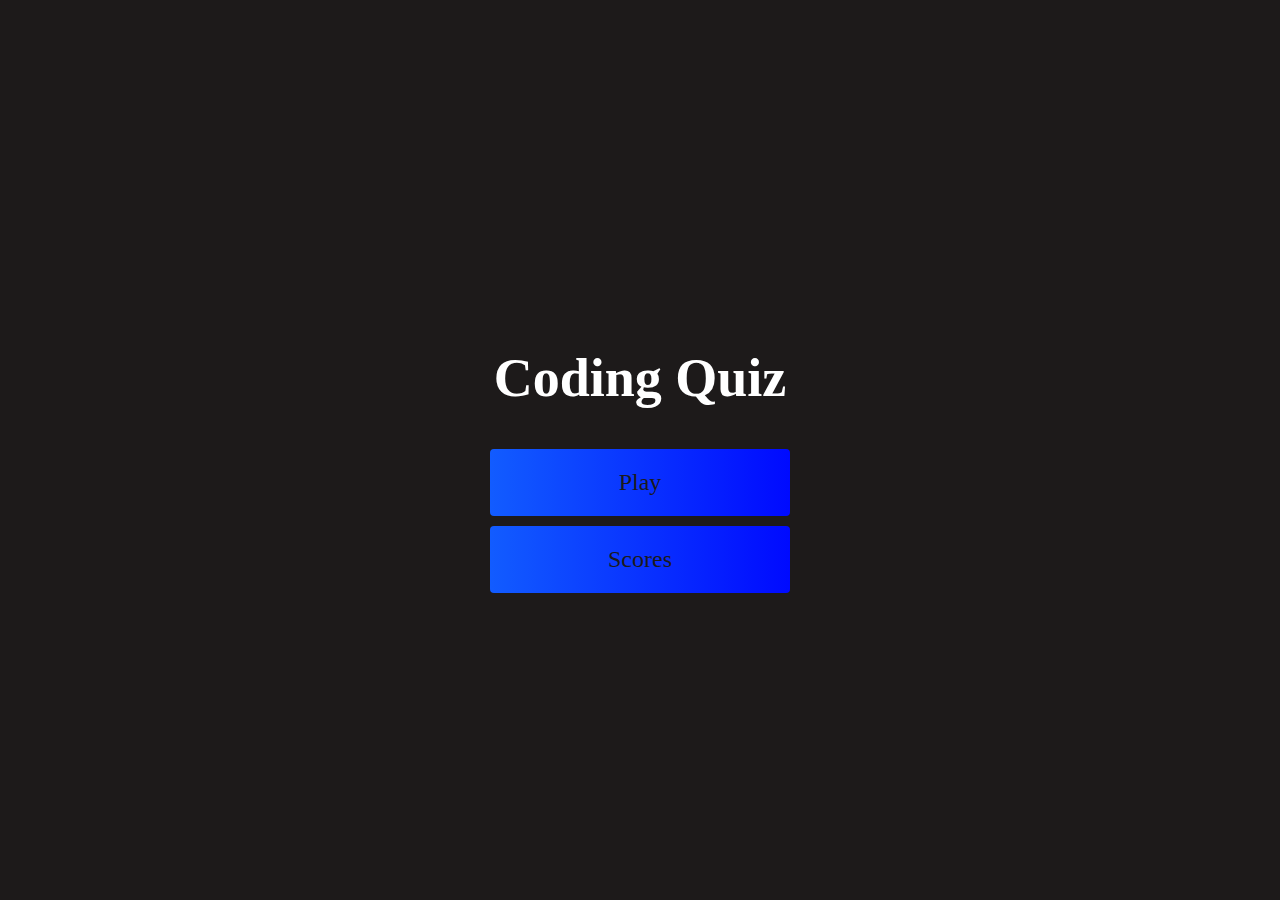
<file: index.html>
<!DOCTYPE html>
 <html lang="en">
 <head>
     <meta charset="UTF-8">
     <meta name="viewport" content="width=device-width, initial-scale=1.0">
     <title>Document</title>
     <link rel="stylesheet" href="assets/style.css">
 </head>
 <body>
     <div class="container">
         <div id="home" class="home flex-column flex-center">
             <h1>Coding Quiz</h1>
             <a href="quiz.html" class="btn">Play</a>
             <a href="score.html" id="highscore-btn" class="btn">Scores</a>
         </div>
     </div>
     <!-- <script src="assets/script.js"></script> -->
 </body>
 </html>
</file>
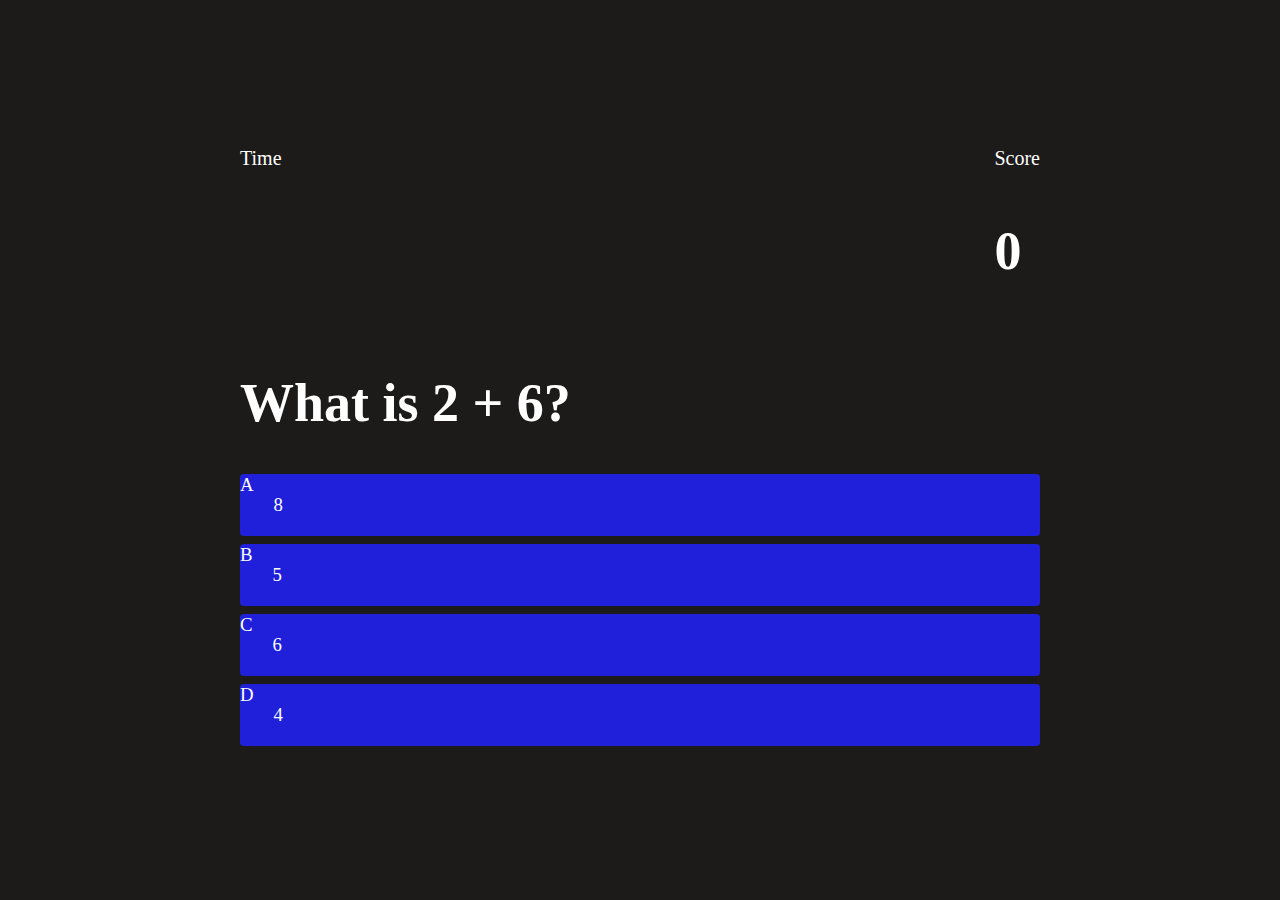
<file: quiz.html>
<!DOCTYPE html>
<html lang="en">
  <head>
    <meta charset="UTF-8" />
    <meta name="viewport" content="width=device-width, initial-scale=1.0" />
    <title>Quiz Time</title>
    <link rel="stylesheet" href="assets/style.css" />
    <link rel="stylesheet" href="assets/quiz.css" />
  </head>

  <body>
    <div class="container">
      <div id="quiz" class="justify-center flex-column">
        <!-- Hud stands for heads up display (its a gaming thing!!!) -->
        <div id="hud"> 
          <div id="hud-item">
            <p id="progressText" class="hud-prefix">Time</p>
            <div id="timer">
              <h1 class="hud-main text" id="countDown"></h1>
              
            </div>
          </div>
          <div class="hud-item">
            <p class="hud-prefix">Score</p>
            <h1 class="hud-main text" id="score">0</h1>
          </div>
        </div>
        <h1 id="question">What is the answer to this question?</h1>
        <div class="choice-container">
          <p class="choice-prefix">A</p>
          <p class="choice-text" data-number="1">Choice 1</p>
        </div>
        <div class="choice-container">
          <p class="choice-prefix">B</p>
          <p class="choice-text" data-number="2">Choice 2</p>
        </div>
        <div class="choice-container">
          <p class="choice-prefix">C</p>
          <p class="choice-text" data-number="3">Choice 3</p>
        </div>
        <div class="choice-container">
          <p class="choice-prefix">D</p>
          <p class="choice-text" data-number="4">Choice 4</p>
        </div>
      </div>
    </div>
    <script src="assets/script.js"></script>
  </body>
</html>
</file>
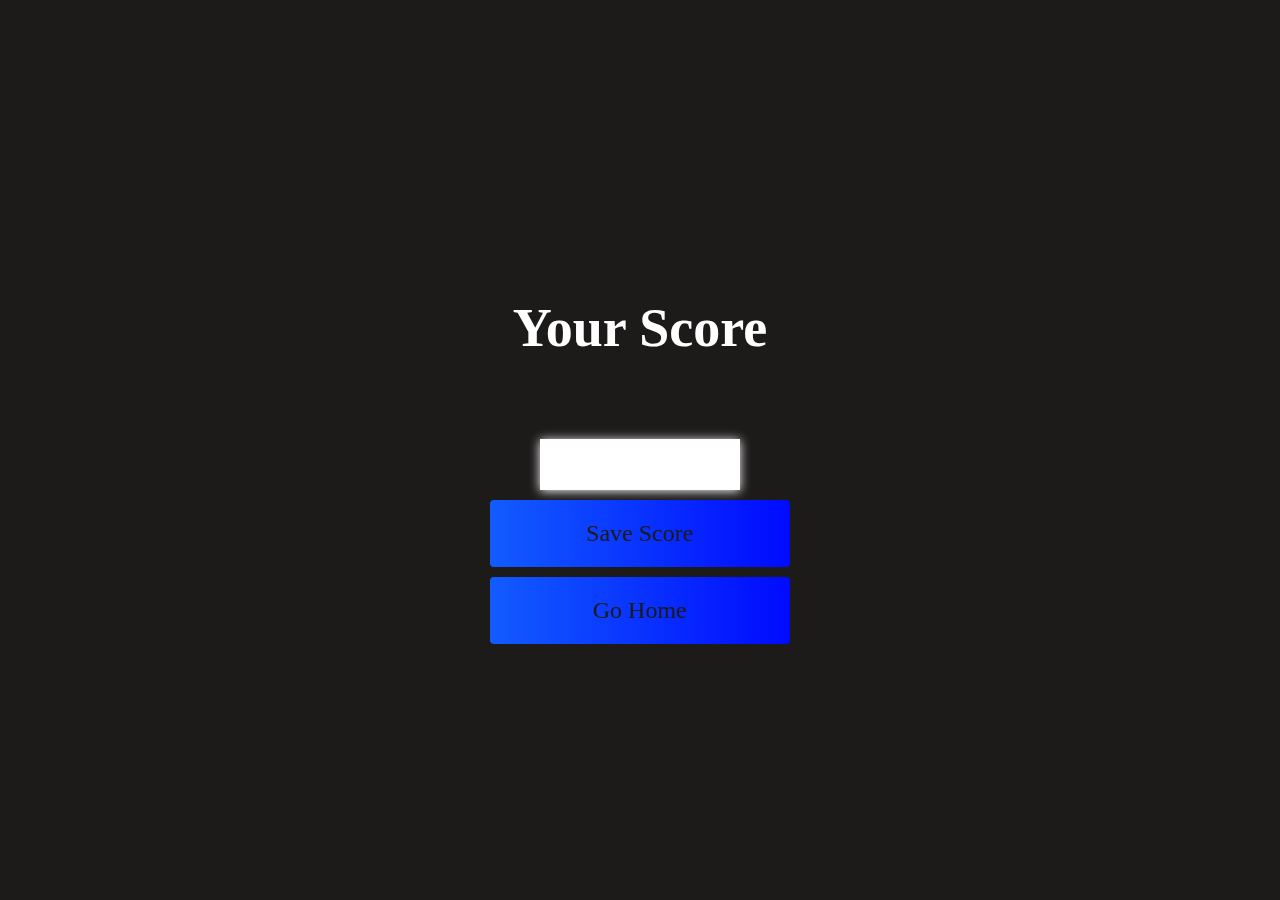
<file: score.html>
<!DOCTYPE html>
<html lang="en">
<head>
    <meta charset="UTF-8">
    <meta name="viewport" content="width=device-width, initial-scale=1.0">
    <title>High Scores</title>

    <link rel="stylesheet" href="assets/style.css">
    <!-- <link rel="stylesheet" href="assets/highscores.css"> -->

</head>
<body>
    <div class="container">
        <div id="highscores" class="flex-center flex-column">
            <h1 id="finalScore">Your Score</h1>
            <h2 id="scoreArea"></h2>
            <ul id="scoreslist"></ul>
            <input type="text" id="userName">
            <button class="btn" id="saveScoreBtn">Save Score</button>
            <a href="index.html" class="btn">Go Home</a>
        </div>
    </div>
    <script src="https://code.jquery.com/jquery-3.5.1.slim.min.js"
    integrity="sha384-DfXdz2htPH0lsSSs5nCTpuj/zy4C+OGpamoFVy38MVBnE+IbbVYUew+OrCXaRkfj"
    crossorigin="anonymous"></script>
    <script src="assets/score.js"></script>
</body>
</html>
</file>
<file: assets/style.css>
:root{
    background-color: rgb(29,26, 26);
}
*{
    box-sizing: border-box;
    margin: 0;
    padding: 0;
    font-size: 62.5%; /*converts 1 rem to 10 px*/
    font-family: 'Times New Roman', Times, serif;

}
h1{
    font-size: 5.4rem;/*what is rem*/
    color: #fff;
    margin-top: 5rem;
    padding-bottom: 4rem;
}

h2{
    font-size: 4.2rem;
    margin-bottom: 4rem;
}
.container{
   width: 100vw;/*what is vw*/
   height: 100vh; 
   display: flex;
   justify-content: center;
   align-items: center;
   max-width: 80rem;
   margin: 0 auto;
   padding: 2rem;
}

.flex-column{
    display: flex;
    flex-direction:column;
}

.flex-center{
    justify-content: center;
    align-items: center;
}

.justify-center{
    justify-content: center;
}

.text-center{
    text-align: center;
}

.hidden{
    display: none;
}

.btn{
    display:block; /*butons on seperate lines*/
    font-size: 2.4rem;
    padding: 2rem 0;
    width: 30rem;
    text-align: center; 
    margin-bottom: 1rem;
    text-decoration: none;
    color: rgb(28, 26, 26);
    background: linear-gradient(90deg, rgb(18,92,255) 0%,rgb(0,10,255)100%);
    border-radius: 4px;
}

.btn:hover {
    /* cursor: pointer;
    box-shadow:0 0.4rem rgba(8,114,244,.06);
    transition: transform 150ms;
    transform: scale(1.03); */
    background-color: #3e8e41;
    color: white;
}

.btn[disabled]:hover{
    cursor: not allowed;
    box-shadow:none;
    transform: none;
}

/* ed fourm style*/
.end-form-container {
    width: 100%;
    display: flex;
    flex-direction: column;
    align-items: center;
    max-width: 30rem;
}

input{
    margin-bottom: 1rem;
    width: 20rem;
    padding: 1.5rem;
    font-size: 1.8rem;
    border: none;
    box-shadow:0 0.1rem 1rem 0 white;
}
input::placeholder{
    color: #aaa;

}

#username{
    margin-bottom: 3rem;
    width: 100%;
    outline: none;
}
#saveScoreBtn {
    border: none;
}
</file>
<file: assets/quiz.css>
body{
    color: #fff;
}

.choice-container{
    display: flex;
    margin-bottom: 0.8rem;
    width:100%;
    border-radius: 4px;
    background: rgb(32, 32, 218);
    font-size: 3rem;
    min-width: 80rem;
}

.choice-container:hover{
    box-shadow:0 0.4rem rgba(8,114,244,.06);
    transition: transform 150ms;
    transform: scale(1.03); 
}

.choice-prefix{
    padding: 2 rem 2.5rem;
    color: white;
}

.choice-text{
    padding: 2rem;
    width:100%;
}

.correct{
    background: chartreuse;
}

.incorrect {
    background: linear-gradient(32deg,rgb(223, 11, 11) 0%, rgb(224, 11, 11)100%);
}

#hud{
    display: flex;
    justify-content: space-between;
}

.hud-prefix{
    text-align: center;
    font-size: 2rem;
}

.hud-main-text{
    text-align: center;
}

#progressBar{
    width: 20rem;
    height: 3rem;
    border: 0.2rem solid chartreuse;
    margin-top: 2rem;
    border-radius: 50px;
    overflow: hidden;
}

#progressBarFull{
    height: 100%;
    background: chartreuse;
    width: 0%;
}

@media screen and (max-width: 768px) {
    .choice-container {
        min-width: 40rem;
}
}
</file>
